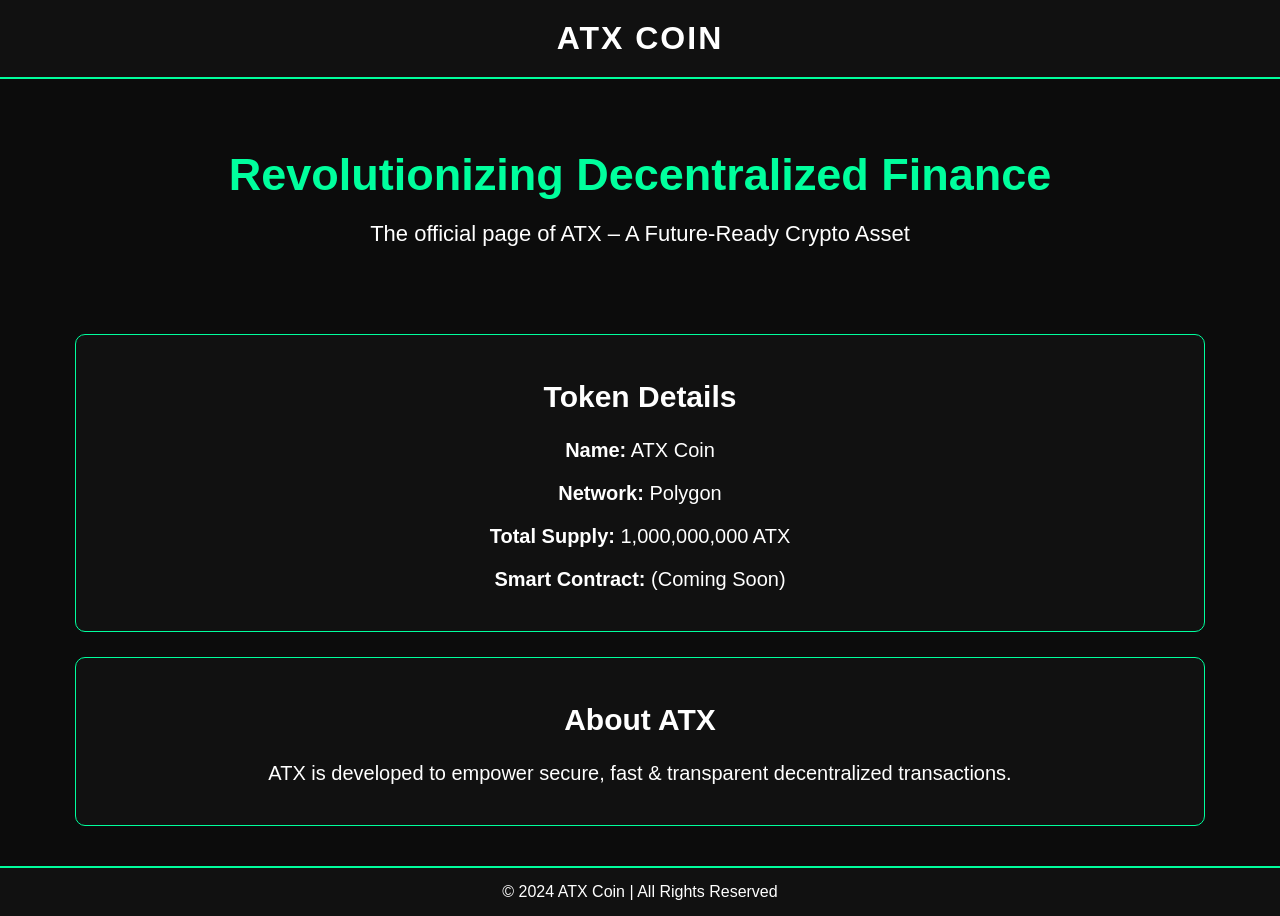
<file: index.html>
<!DOCTYPE html>
<html lang="en">
<head>
    <meta charset="UTF-8" />
    <meta name="viewport" content="width=device-width, initial-scale=1.0" />
    <title>ATX Coin</title>
    <style>
        body {
            margin: 0;
            padding: 0;
            font-family: Arial, sans-serif;
            background: #0c0c0c;
            color: white;
            text-align: center;
        }
        header {
            padding: 20px;
            background: #111;
            font-size: 32px;
            font-weight: bold;
            letter-spacing: 2px;
            border-bottom: 2px solid #00ff9d;
        }
        .hero {
            padding: 40px 20px;
        }
        .hero h1 {
            font-size: 45px;
            color: #00ff9d;
        }
        .hero p {
            font-size: 22px;
            margin-top: -10px;
        }
        .card {
            background: #111;
            padding: 20px;
            margin: 25px auto;
            width: 85%;
            border-radius: 10px;
            border: 1px solid #00ff9d;
            font-size: 20px;
        }
        footer {
            margin-top: 40px;
            padding: 15px;
            background: #111;
            font-size: 16px;
            border-top: 2px solid #00ff9d;
        }
    </style>
</head>
<body>

<header>ATX COIN</header>

<div class="hero">
    <h1>Revolutionizing Decentralized Finance</h1>
    <p>The official page of ATX – A Future-Ready Crypto Asset</p>
</div>

<div class="card">
    <h2>Token Details</h2>
    <p><b>Name:</b> ATX Coin</p>
    <p><b>Network:</b> Polygon</p>
    <p><b>Total Supply:</b> 1,000,000,000 ATX</p>
    <p><b>Smart Contract:</b> (Coming Soon)</p>
</div>

<div class="card">
    <h2>About ATX</h2>
    <p>ATX is developed to empower secure, fast & transparent decentralized transactions.</p>
</div>

<footer>
    © 2024 ATX Coin | All Rights Reserved
</footer>

</body>
</html>
</file>
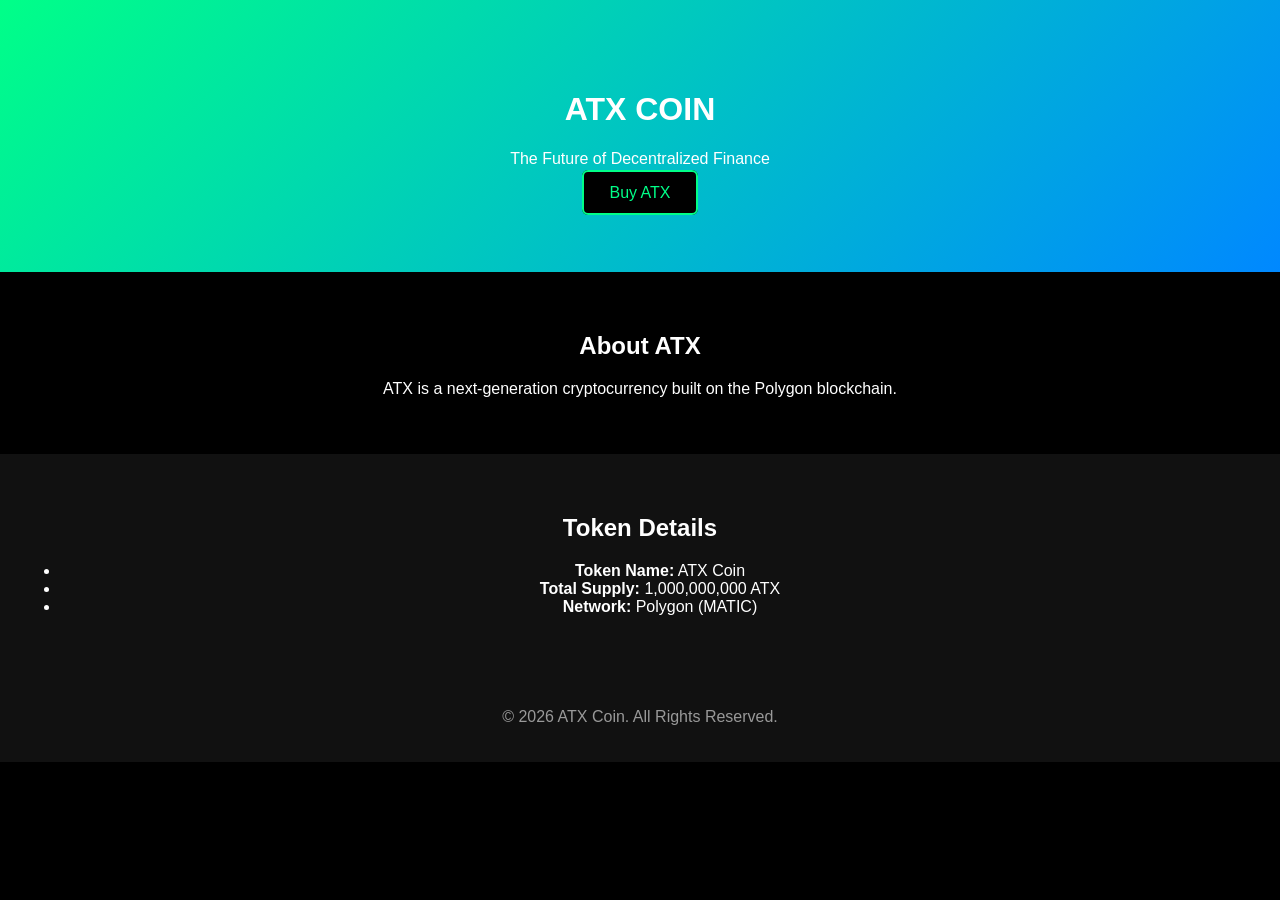
<file: index-1.html>
<!DOCTYPE html>
<html lang="en">
<head>
    <meta charset="UTF-8" />
    <meta name="viewport" content="width=device-width, initial-scale=1.0" />
    <title>ATX Coin | Official Website</title>
    <link rel="stylesheet" href="style.css" />
</head>
<body>
    <header class="header">
        <h1>ATX COIN</h1>
        <p>The Future of Decentralized Finance</p>
        <a href="#buy" class="btn">Buy ATX</a>
    </header>
    <section class="section">
        <h2>About ATX</h2>
        <p>ATX is a next-generation cryptocurrency built on the Polygon blockchain.</p>
    </section>
    <section class="section dark">
        <h2>Token Details</h2>
        <ul>
            <li><b>Token Name:</b> ATX Coin</li>
            <li><b>Total Supply:</b> 1,000,000,000 ATX</li>
            <li><b>Network:</b> Polygon (MATIC)</li>
        </ul>
    </section>
    <footer class="footer">
        <p>© 2026 ATX Coin. All Rights Reserved.</p>
    </footer>
</body>
</html>
</file>
<file: style.css>
body {
    margin: 0;
    font-family: Arial, sans-serif;
    background: #000;
    color: #fff;
}
.header {
    text-align: center;
    padding: 70px 20px;
    background: linear-gradient(135deg, #00ff88, #0088ff);
}
.btn {
    padding: 12px 25px;
    background: #000;
    color: #00ff88;
    border-radius: 6px;
    text-decoration: none;
    border: 2px solid #00ff88;
}
.section { padding: 40px 20px; text-align: center; }
.dark { background: #111; }
.footer {
    text-align: center;
    padding: 20px;
    background: #111;
    color: #999;
}
</file>
